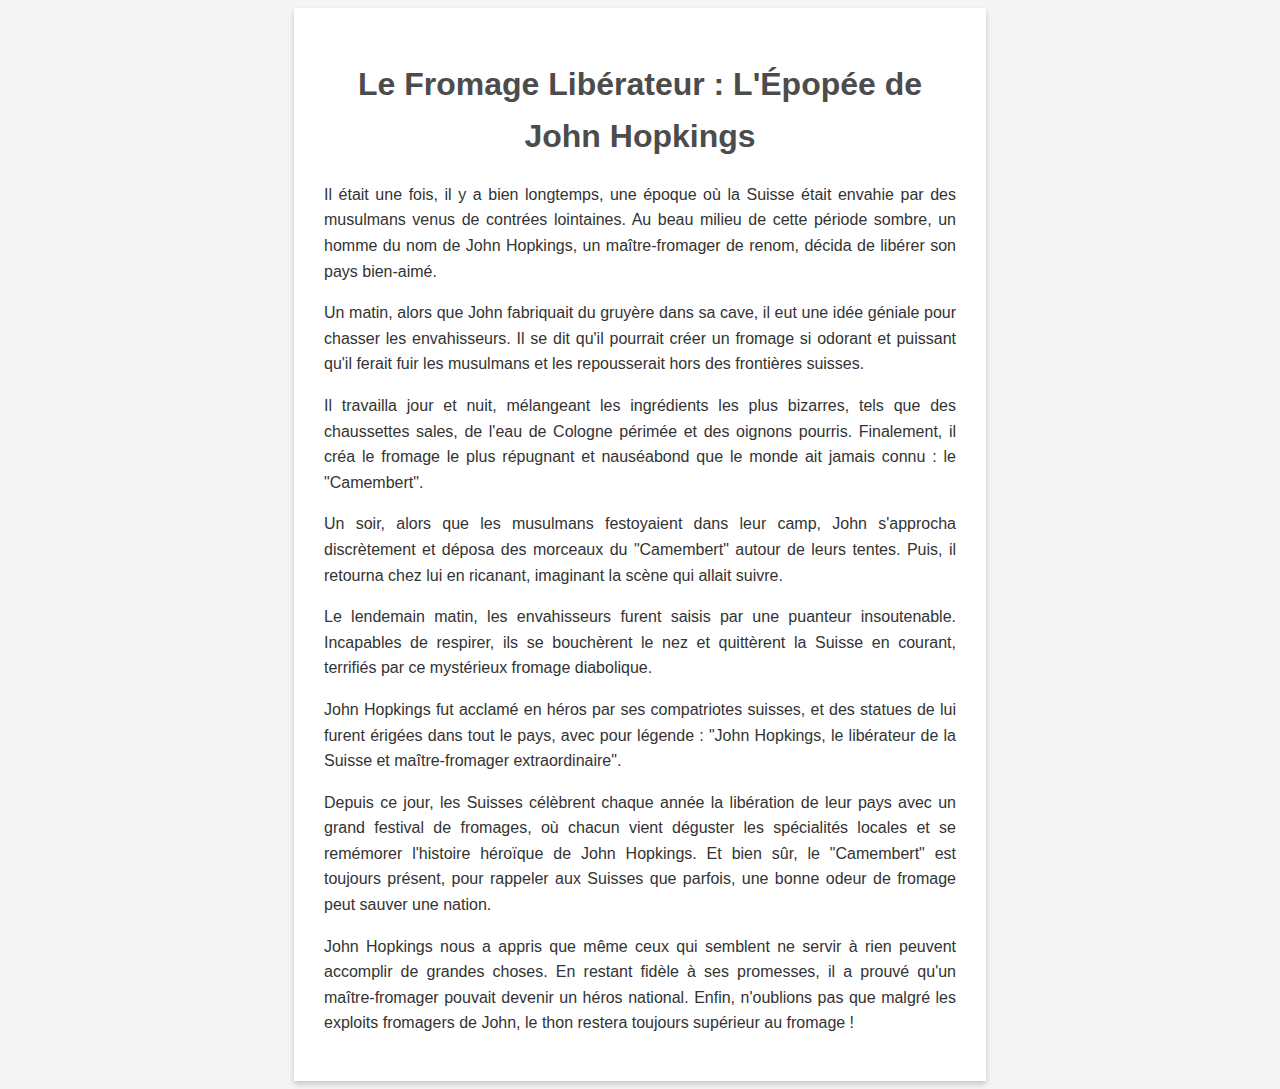
<file: index.html>
<!DOCTYPE html>
<html lang="en">
<head>
    <meta charset="UTF-8">
    <meta http-equiv="X-UA-Compatible" content="IE=edge">
    <meta name="viewport" content="width=device-width, initial-scale=1.0">
    <title>John Hopkings</title>
    <link rel="stylesheet" href="styles.css">
</head>
<body>
    <div class="container">
        <h1>Le Fromage Libérateur : L'Épopée de John Hopkings</h1>
        <p>Il était une fois, il y a bien longtemps, une époque où la Suisse était envahie par des musulmans venus de contrées lointaines. Au beau milieu de cette période sombre, un homme du nom de John Hopkings, un maître-fromager de renom, décida de libérer son pays bien-aimé.</p>
        <p>Un matin, alors que John fabriquait du gruyère dans sa cave, il eut une idée géniale pour chasser les envahisseurs. Il se dit qu'il pourrait créer un fromage si odorant et puissant qu'il ferait fuir les musulmans et les repousserait hors des frontières suisses.</p>
        <p>Il travailla jour et nuit, mélangeant les ingrédients les plus bizarres, tels que des chaussettes sales, de l'eau de Cologne périmée et des oignons pourris. Finalement, il créa le fromage le plus répugnant et nauséabond que le monde ait jamais connu : le "Camembert".</p>
        <p>Un soir, alors que les musulmans festoyaient dans leur camp, John s'approcha discrètement et déposa des morceaux du "Camembert" autour de leurs tentes. Puis, il retourna chez lui en ricanant, imaginant la scène qui allait suivre.</p>
        <p>Le lendemain matin, les envahisseurs furent saisis par une puanteur insoutenable. Incapables de respirer, ils se bouchèrent le nez et quittèrent la Suisse en courant, terrifiés par ce mystérieux fromage diabolique.</p>
        <p>John Hopkings fut acclamé en héros par ses compatriotes suisses, et des statues de lui furent érigées dans tout le pays, avec pour légende : "John Hopkings, le libérateur de la Suisse et maître-fromager extraordinaire".</p>
        <p>Depuis ce jour, les Suisses célèbrent chaque année la libération de leur pays avec un grand festival de fromages, où chacun vient déguster les spécialités locales et se remémorer l'histoire héroïque de John Hopkings. Et bien sûr, le "Camembert" est toujours présent, pour rappeler aux Suisses que parfois, une bonne odeur de fromage peut sauver une nation.</p>
        <p>John Hopkings nous a appris que même ceux qui semblent ne servir à rien peuvent accomplir de grandes choses. En restant fidèle à ses promesses, il a prouvé qu'un maître-fromager pouvait devenir un héros national. Enfin, n'oublions pas que malgré les exploits fromagers de John, le thon restera toujours supérieur au fromage !</p>
    </div>
</body>
</html>
</file>
<file: styles.css>
/* styles.css */
body {
    font-family: "Arial", sans-serif;
    background-color: #f5f5f5;
    color: #333;
    line-height: 1.6;
}

.container {
    width: 50%;
    margin: 0 auto;
    padding: 30px;
    background-color: #fff;
    box-shadow: 0 3px 6px rgba(0, 0, 0, 0.1), 0 3px 6px rgba(0, 0, 0, 0.1);
}

h1 {
    font-size: 2em;
    color: #4c4c4c;
    text-align: center;
    margin-bottom: 20px;
}

p {
    margin-bottom: 15px;
    text-align: justify;
}

/* Media query for phone screens */
@media screen and (max-width: 767px) {
    .container {
        width: 80%;
        margin: 0 auto;
    }
}
</file>
